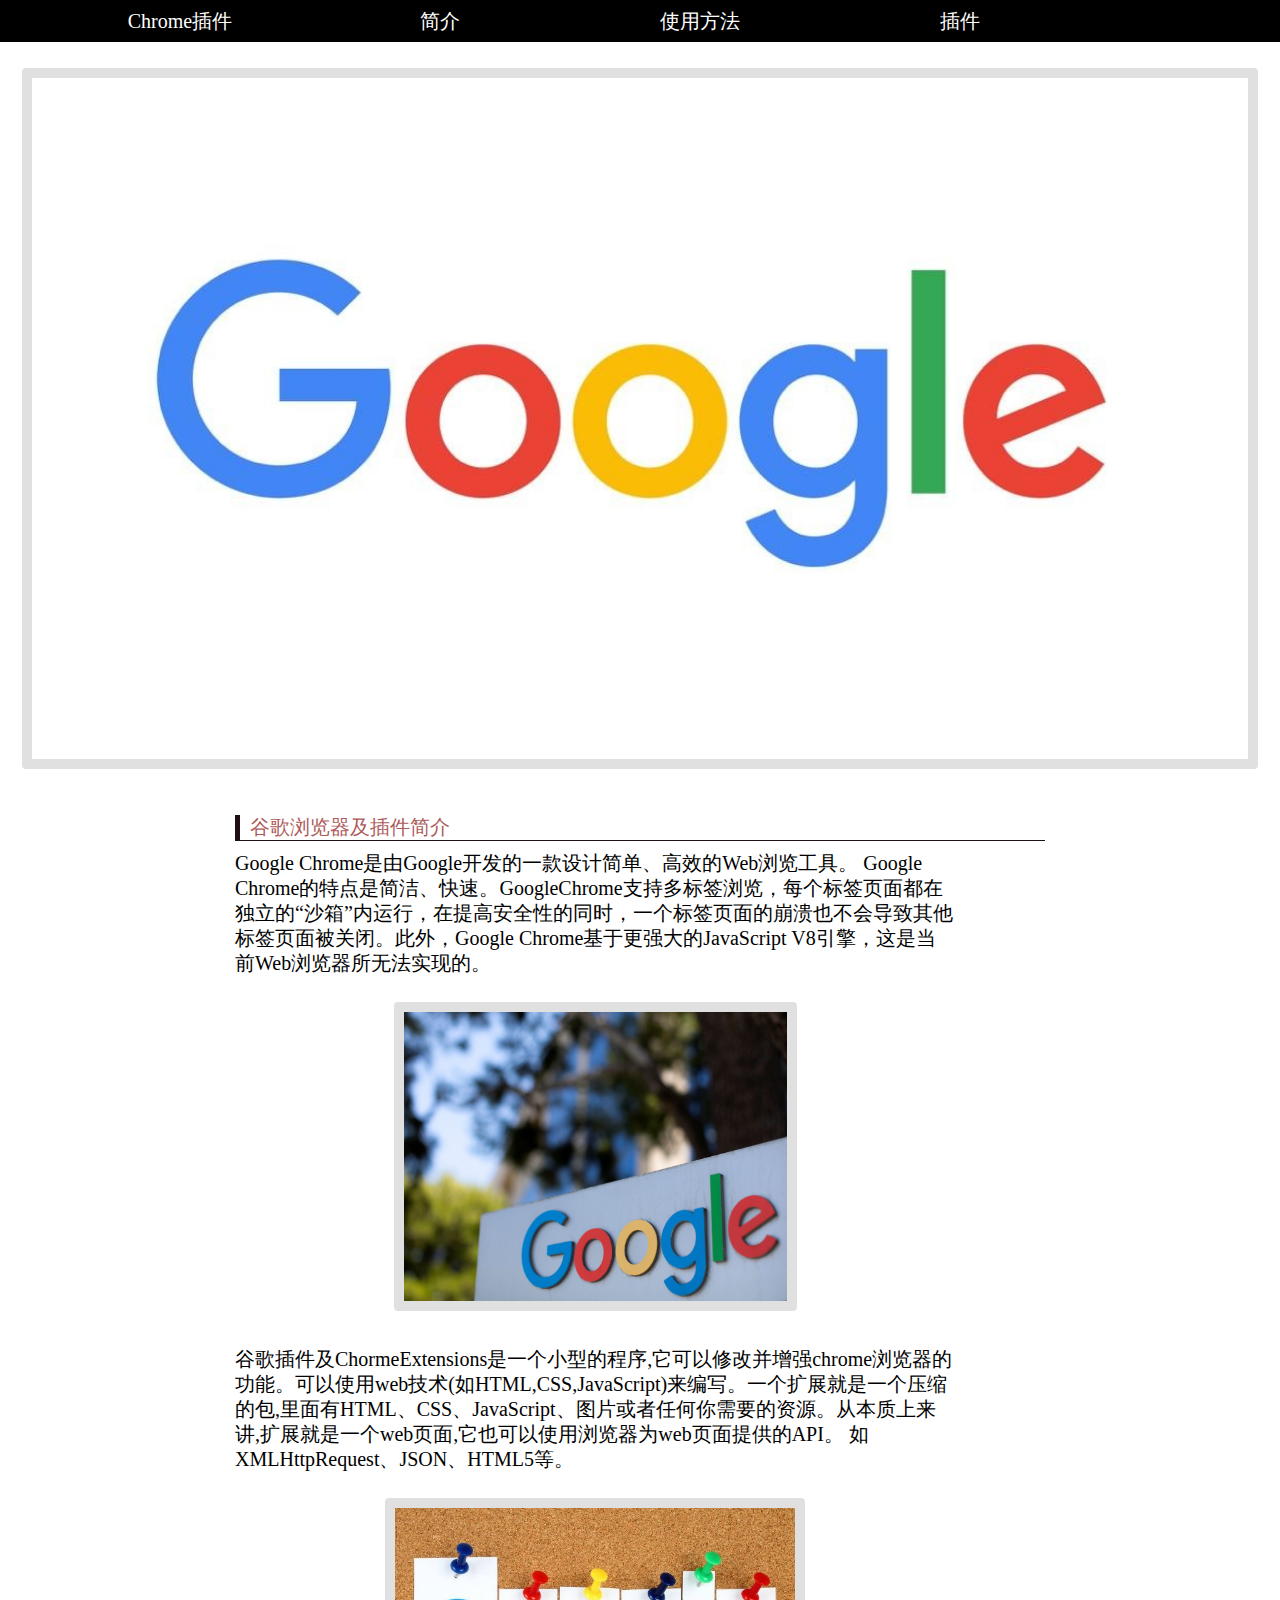
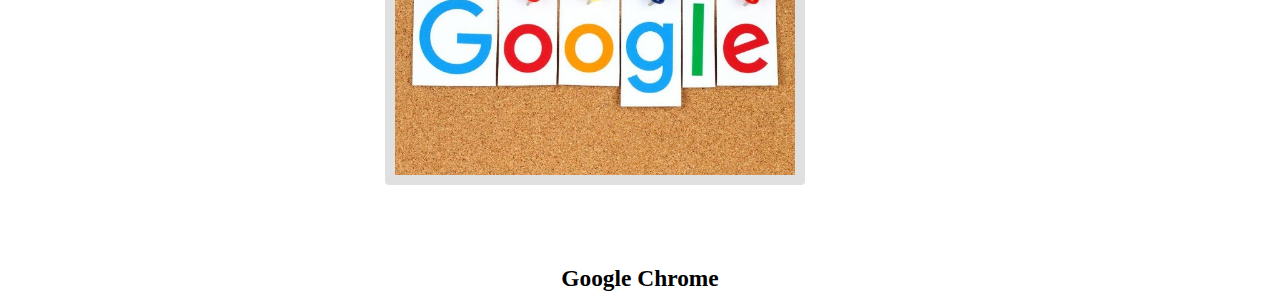
<file: index.html>
<!DOCTYPE html>
<html>

<head>
  <meta http-equiv="Content-Type" content="text/html; charset=utf-8" />
  <title>index</title>
  <link href="navigation.css" rel="stylesheet" type="text/css">
  <style type="text/css">

  </style>


<body >
  <!--<table width="100%" border="0" cellpadding="0" cellspacing="0" class="nav"> -->
  <div class="nav1">
    <ul>
      <li style="float:left"><a class="active">Chrome插件</a></li>
      <li width="100"><a href="index.html">简介</a></li>
      <li width="100"><a href="Use.html">使用方法</a></li>
      <li width="100"><a href="#">插件</a>
        <ul class="nav2">
          <li width="100"><a href="English.html">英语学习插件</a></li>
          <li width="100"><a href="Work.html">工作效率插件</a></li>
        </ul>
      </li>

    </ul>

  </div>

  <header>
    <img src="images/7.jpeg" width="100%">
</header>


  <table  border="0" align="center"  cellpadding="0" cellspacing="0" class="main">
    <tr>
      <td></td>
    </tr>
    <tr>
      <td>
        <table width="760" border="0" cellspacing="10" cellpadding="0">
          <tr>
            <td>
              <table width="800" border="0" cellspacing="10" cellpadding="0">
                <tr>
                  <td colspan="2">
                    <div class="title">谷歌浏览器及插件简介</div>
                  </td>
                </tr>
                <tr>
                  <td>
                    <style> 
                      div.container
                      {
                        width:40em;
                        border:1em 
                      }
                      div.box
                      {
                        box-sizing:border-box;
                        -moz-box-sizing:border-box; /* Firefox */
                        width:90%;
                        border:1em solid black(0, 255, 221);
                      }
                    </style>
                      </head>
<body>

<div class="container">
  <div class="box"><p>Google Chrome是由Google开发的一款设计简单、高效的Web浏览工具。
    Google
    Chrome的特点是简洁、快速。GoogleChrome支持多标签浏览，每个标签页面都在独立的“沙箱”内运行，在提高安全性的同时，一个标签页面的崩溃也不会导致其他标签页面被关闭。此外，Google
    Chrome基于更强大的JavaScript V8引擎，这是当前Web浏览器所无法实现的。</p>
  <p></p><img src="images/3.jpg" width="383" height="289" /></td></div>

<td>
</div>

</body>
                      
                    
                </tr>
                <tr>
                  <td>
                    <style> 
                      div.container
                      {
                        width:40em;
                        border:1em 
                      }
                      div.box
                      {
                        box-sizing:border-box;
                        -moz-box-sizing:border-box; /* Firefox */
                        width:90%;
                        border:1em solid black (0, 255, 221);
                      }
                    </style>
                      </head>
<body>

<div class="container">
  <div class="box"<p>
    谷歌插件及ChormeExtensions是一个小型的程序,它可以修改并增强chrome浏览器的功能。可以使用web技术(如HTML,CSS,JavaScript)来编写。一个扩展就是一个压缩的包,里面有HTML、CSS、JavaScript、图片或者任何你需要的资源。从本质上来讲,扩展就是一个web页面,它也可以使用浏览器为web页面提供的API。
    如XMLHttpRequest、JSON、HTML5等。 </p>
  <p></p><img src="images/4.jpg" width="400" /></td></div>
                    </td>
                  <td>
                    
                  </td>
                </tr>
              </table>
            </td>
          </tr>
          <tr>
            <td>&nbsp;</td>
          </tr>
        </table>
      </td>
    </tr>
  </table>
</body>
</body>
<table>
         
          <style type="text/css">

            h3 {background-color:white}
             
            </style>
             
            </head>
             
            <body>
             
            <h3><center>Google Chrome</center></h1>
             
  </body>
</html>
</file>
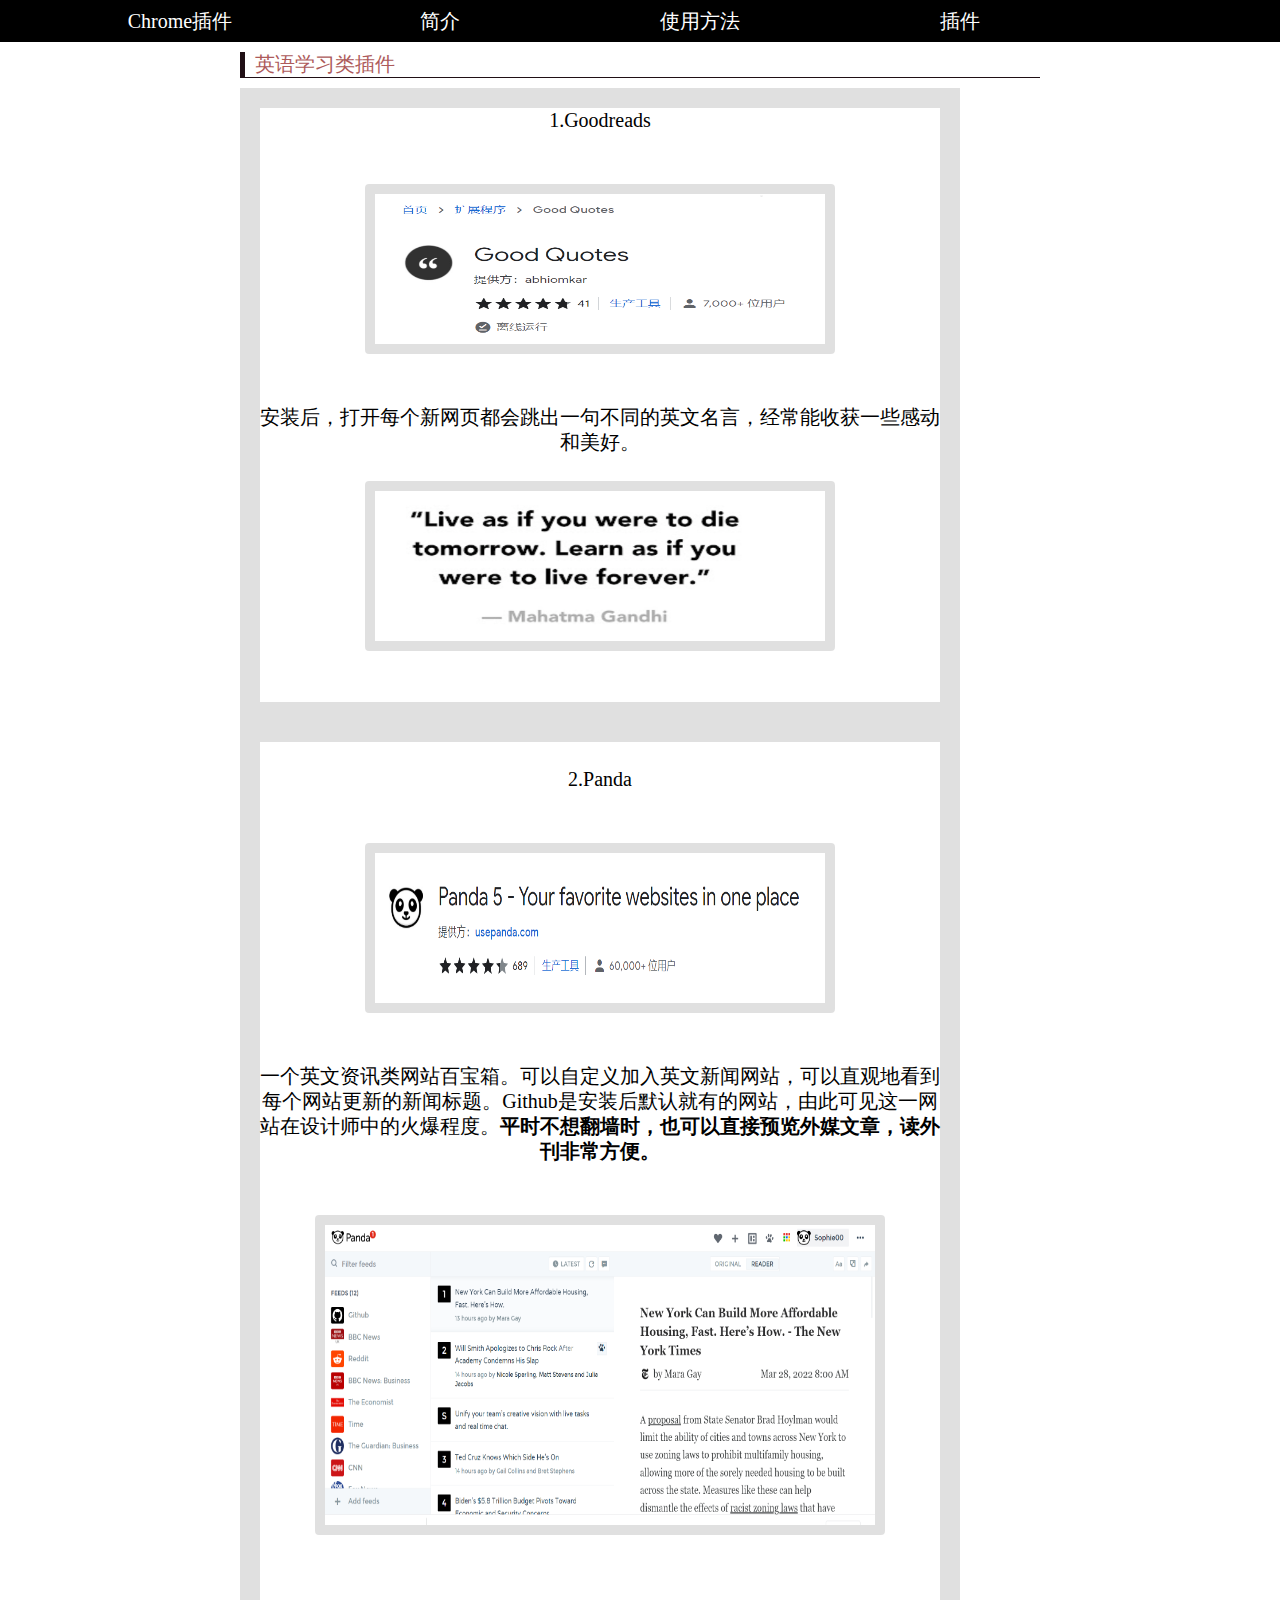
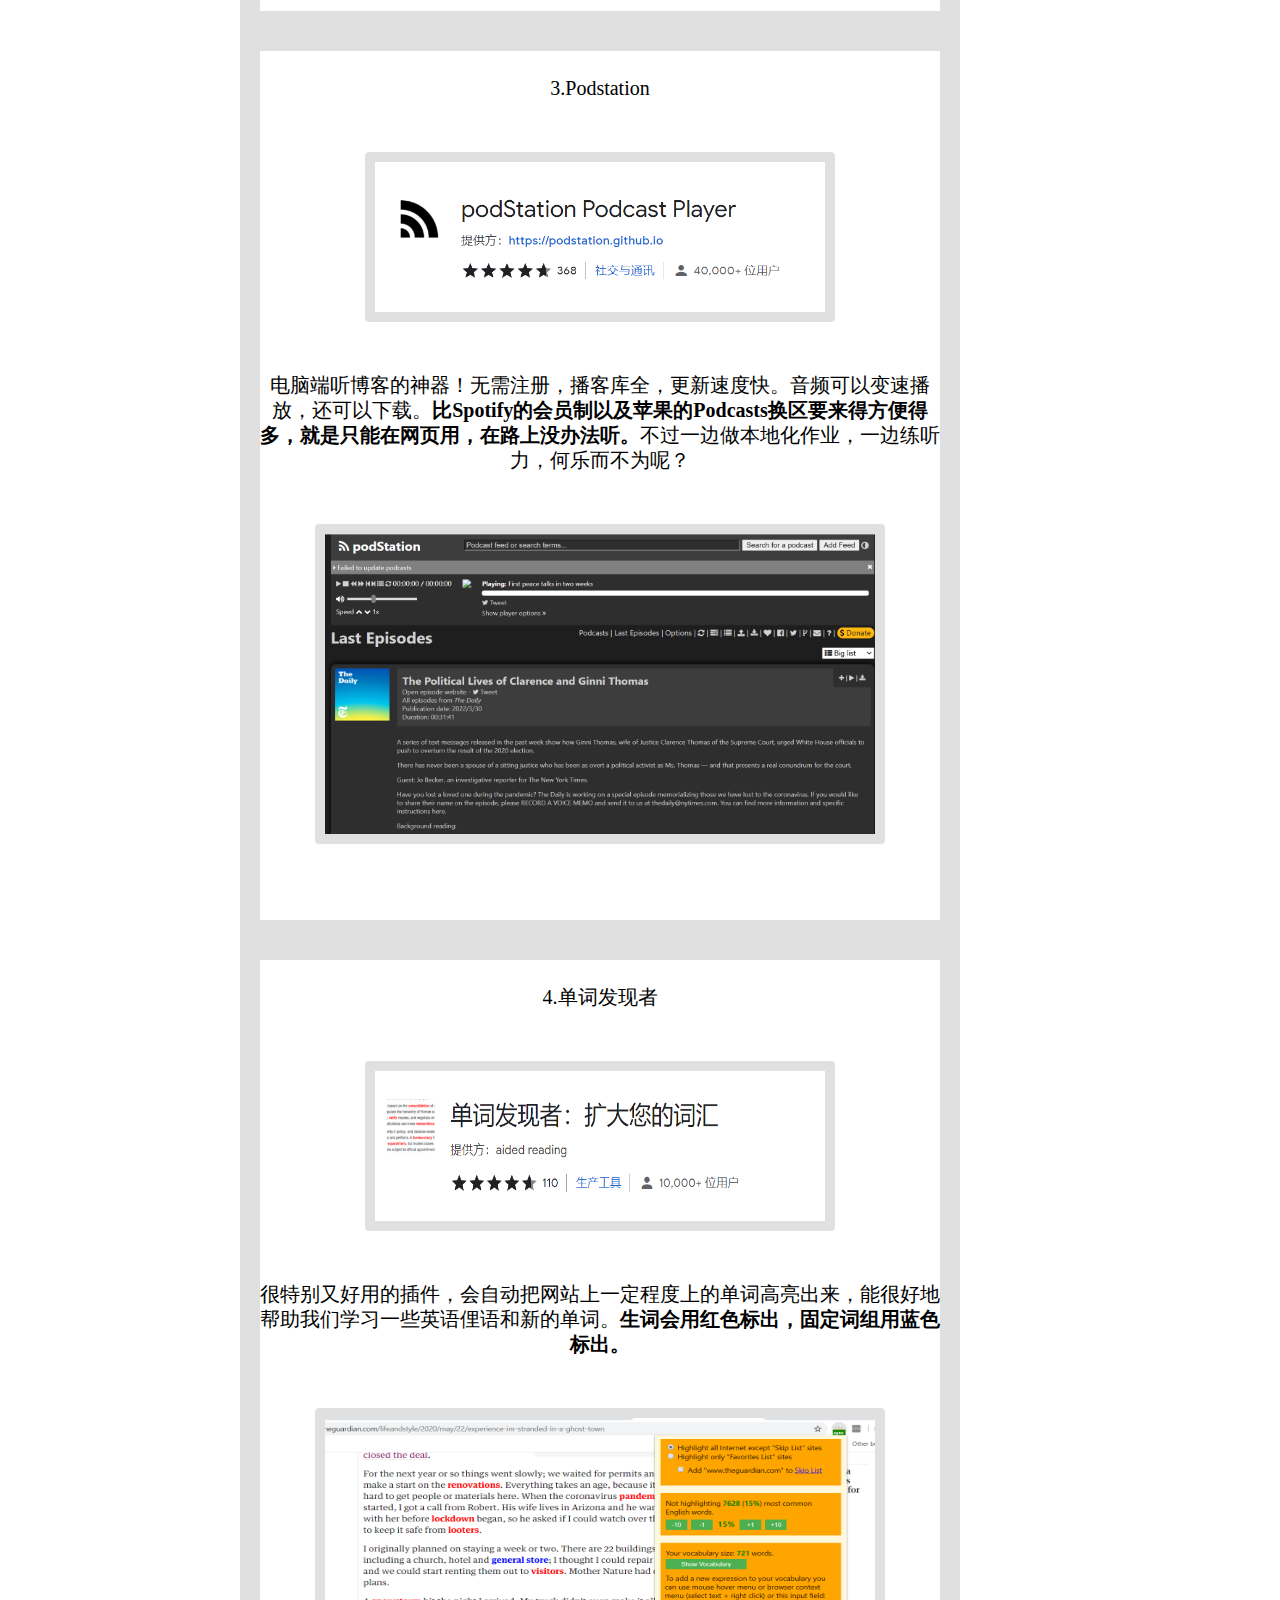
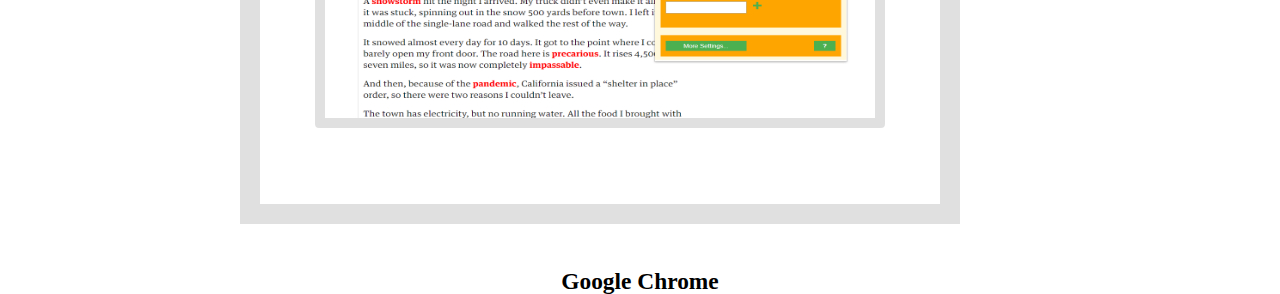
<file: English.html>
<!DOCTYPE html >
<html >
<head>
<meta http-equiv="Content-Type" content="text/html; charset=utf-8" />
<title>index</title>
<link href="navigation.css" rel="stylesheet" type="text/css" />
<style type="text/css">
 
</style>
</head>
<body>
  <div class="nav1">
    <ul>
      <li style="float:left"><a class="active">Chrome插件</a></li>
      <li width="100"><a href="index.html">简介</a></li>
      <li width="100"><a href="Use.html">使用方法</a></li>
      <li width="100"><a href="#">插件</a>
        <ul class="nav2">
          <li width="100"><a href="English.html">英语学习插件</a></li>
          <li width="100"><a href="Work.html">工作效率插件</a></li>
        </ul>
      </li>

    </ul>

  </div>

        <table  border="0" align="center" cellpadding="0" cellspacing="0" class="main">
          <tr>
            <td></td>
          </tr>
          <tr>
            <td><table width="800" border="0" cellspacing="10" cellpadding="0">
              <tr>
                <td colspan="2"><div class="title">英语学习类插件</div></td>
              </tr>
              
              <td valign="top">
              <style> 
                div.container
                {
                  width:40em;
                  border:1em 
                }
                div.box
                {
                  box-sizing:border-box;
                  -moz-box-sizing:border-box; /* Firefox */
                  width:90%;
                  border:1em solid rgb(0, 0, 0, 0.12);
                }
              </style>
                </head>
<body>

<div class="container">
<div class="box"<td valign="top"><p><center>1.Goodreads</center><br />
          
                  
  <img width="450" height="150" src="images/14.png" />&#160;<br />
  <p><center>安装后，打开每个新网页都会跳出一句不同的英文名言，经常能收获一些感动和美好。</center></p>
  <img width="450" height="150" src="images/15.png" />&#160;<br /></div>
              
  <style> 
    div.container
    {
      width:40em;
      border:1em 
    }
    div.box
    {
      box-sizing:border-box;
      -moz-box-sizing:border-box; /* Firefox */
      width:90%;
      border:1em solid rgb(0, 0, 0, 0.12);
    }
  </style>
    </head>
<body>

<div class="container">
<div class="box"</td>&#160;<center>2.Panda</center><br />
                 
  <img width="450" height="150" src="images/16.png" />&#160;<br />
  <p><center>一个英文资讯类网站百宝箱。可以自定义加入英文新闻网站，可以直观地看到每个网站更新的新闻标题。Github是安装后默认就有的网站，由此可见这一网站在设计师中的火爆程度。<strong>平时不想翻墙时，也可以直接预览外媒文章，读外刊非常方便。</strong></center></p>
  
  <br />
  <img width="550" height=300" src="images/17.png" />&#160;<br />
  <br /></div>
                  
  <style> 
    div.container
    {
      width:40em;
      border:1em 
    }
    div.box
    {
      box-sizing:border-box;
      -moz-box-sizing:border-box; /* Firefox */
      width:90%;
      border:1em solid rgb(0, 0, 0, 0.12);
    }
  </style>
    </head>
<body>

<div class="container">
<div class="box"<p>&#160;<center>3.Podstation</center></p> 
                 
  &#160;<img width="450" height="150" src="images/18.png" /><br />
  <p><center>电脑端听博客的神器！无需注册，播客库全，更新速度快。音频可以变速播放，还可以下载。<strong>比Spotify的会员制以及苹果的Podcasts换区要来得方便得多，就是只能在网页用，在路上没办法听。</strong>不过一边做本地化作业，一边练听力，何乐而不为呢？</center></p>
  <br />
  <img width="550" height=300" src="images/26.png" />&#160;<br />
  <br /></div>
                 
  <style> 
    div.container
    {
      width:40em;
      border:1em 
    }
    div.box
    {
      box-sizing:border-box;
      -moz-box-sizing:border-box; /* Firefox */
      width:90%;
      border:1em solid rgb(0, 0, 0, 0.12);
    }
  </style>
    </head>
<body>

<div class="container">
<div class="box"<p>&#160;<center>4.单词发现者</center></p>
            
                  &#160;<img width="450" height="150" src="images/28.png" /><br />
                  <p><center>很特别又好用的插件，会自动把网站上一定程度上的单词高亮出来，能很好地帮助我们学习一些英语俚语和新的单词。<strong>生词会用红色标出，固定词组用蓝色标出。</strong></center></p>
                  <br />
                  <img width="550" height=300" src="images/29.png" />&#160;<br />
                  <br /></div>
                  
          <tr>
            <td>&nbsp;</td>
          </tr>
      
        </body>
      <table>
               
        <style type="text/css">

          h3 {background-color:white}
           
          </style>
           
          </head>
           
          <body>
           
          <h3><center>Google Chrome</center></h1>
           
</body>
</html>
</file>
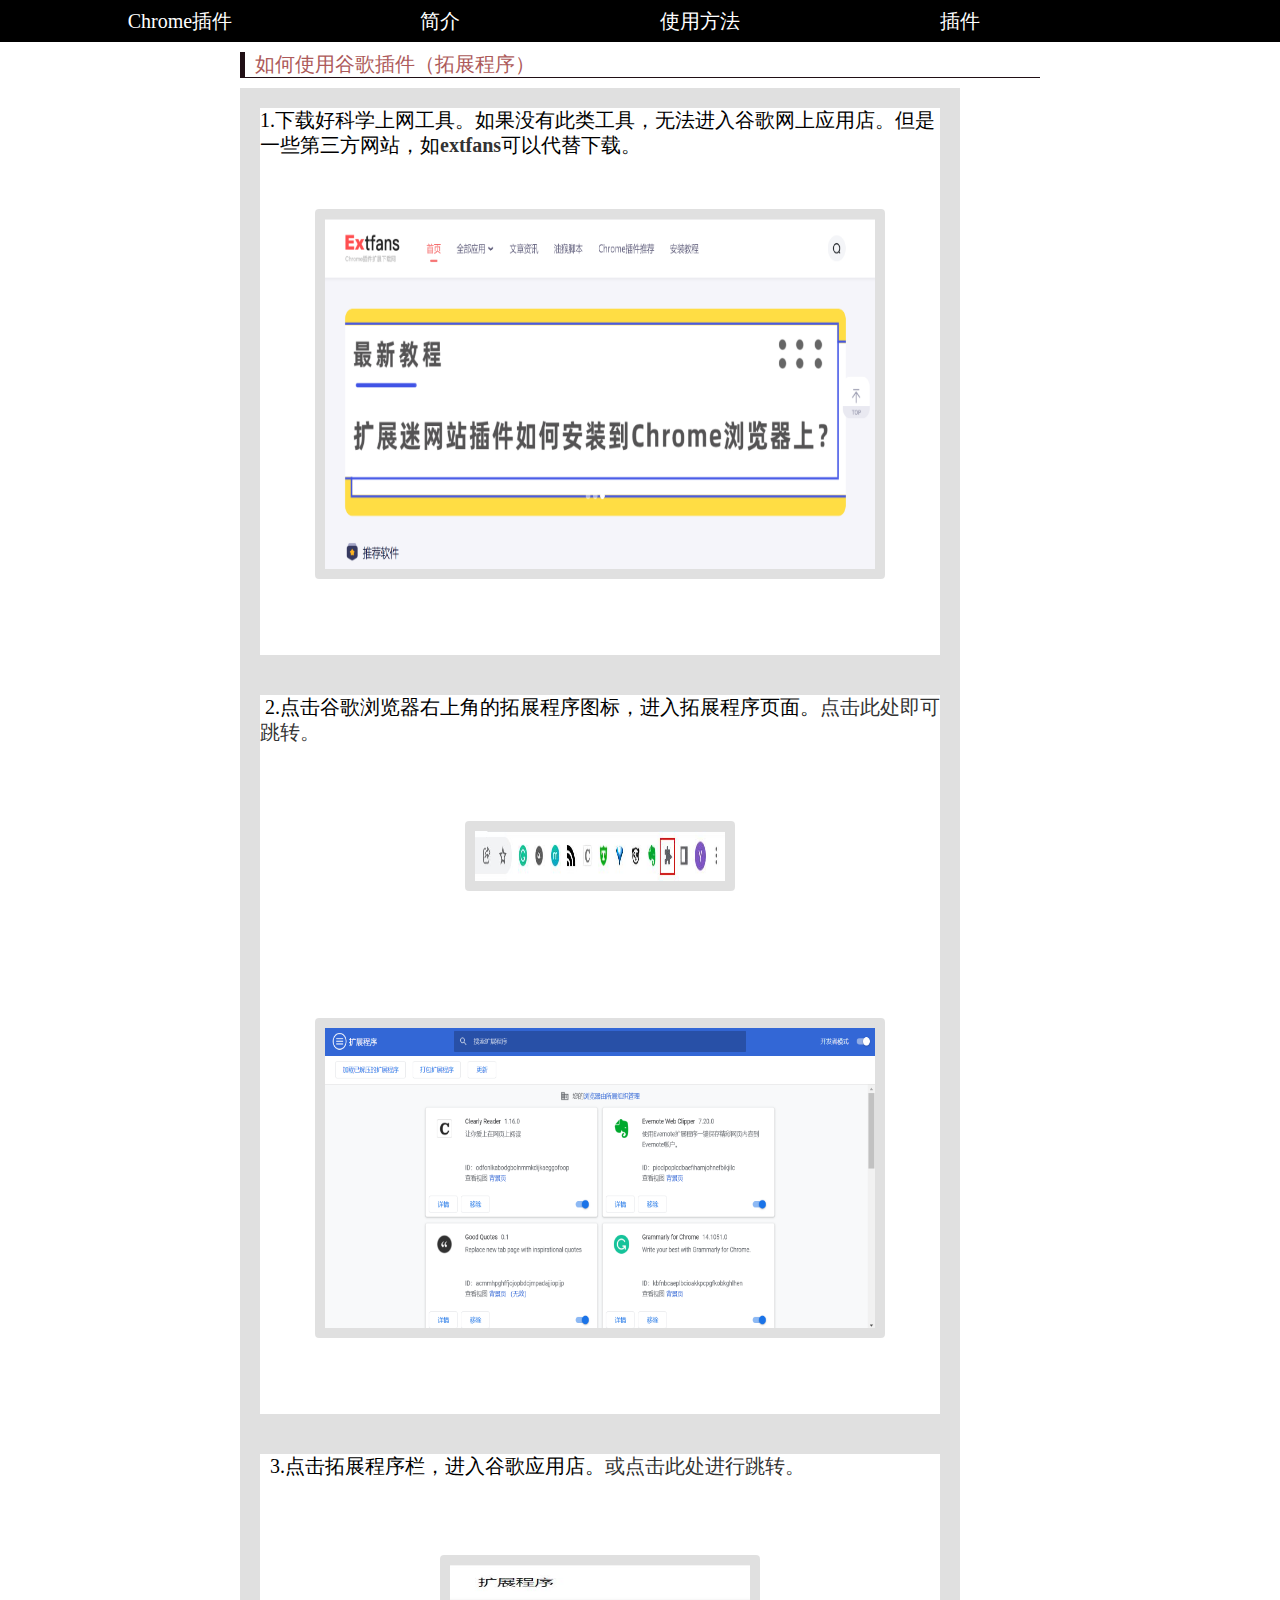
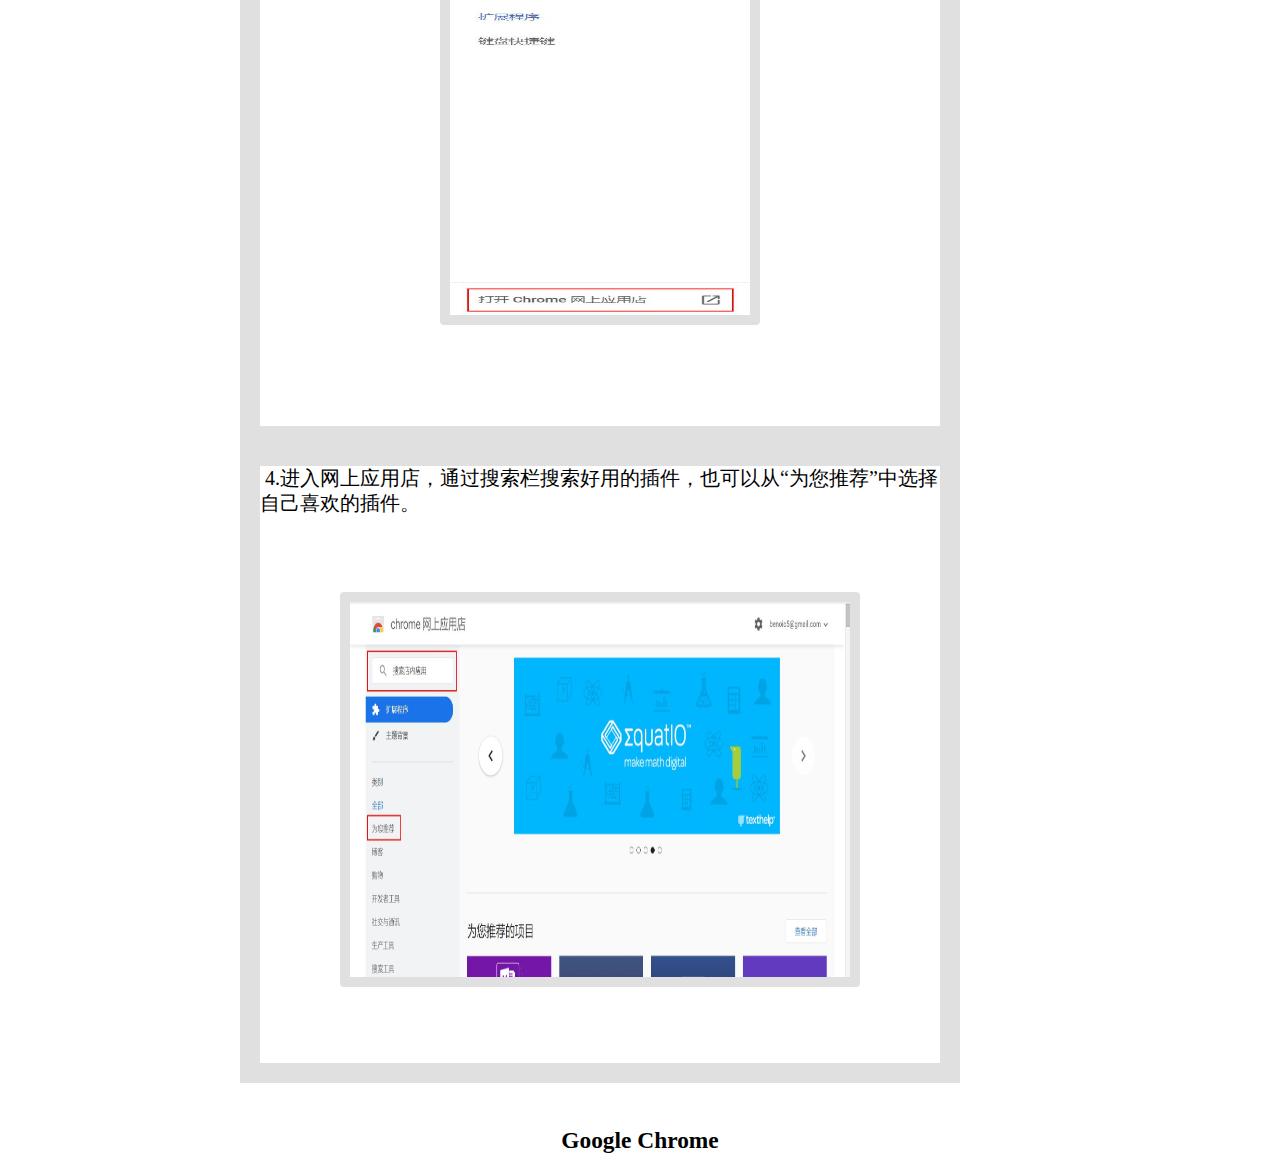
<file: Use.html>
<!DOCTYPE html >
<html >
<head>
<meta http-equiv="Content-Type" content="text/html; charset=utf-8" />
<title>index</title>
<link href="navigation.css" rel="stylesheet" type="text/css" />
<style type="text/css">
    </style>
</head>
 <body>
    
  <div class="nav1">
    <ul>
      <li style="float:left"><a class="active">Chrome插件</a></li>
      <li width="100"><a href="index.html">简介</a></li>
      <li width="100"><a href="Use.html">使用方法</a></li>
      <li width="100"><a href="#">插件</a>
        <ul class="nav2">
          <li width="100"><a href="English.html">英语学习插件</a></li>
          <li width="100"><a href="Work.html">工作效率插件</a></li>
        </ul>
      </li>

    </ul>

  </div>

        <table  border="0" align="center" cellpadding="0" cellspacing="0" class="main">
            <tr>
              <td></td>
            </tr>
            <tr>
              <td><table width="800" border="0" cellspacing="10" cellpadding="0">
                <tr>
                  <td colspan="2"><div class="title">如何使用谷歌插件（拓展程序）</div></td>
                </tr>
              
                <td valign="top">
                  <style> 
                    div.container
                    {
                      width:40em;
                      border:1em 
                    }
                    div.box
                    {
                      box-sizing:border-box;
                      -moz-box-sizing:border-box; /* Firefox */
                      width:90%;
                      border:1em solid  rgb(0, 0, 0, 0.12);
                    }
                  </style>
                    </head>
<body>

<div class="container">
<div class="box"<p>1.下载好科学上网工具。如果没有此类工具，无法进入谷歌网上应用店。但是一些第三方网站，如<a href="https://www.extfans.com/"><strong>extfans</strong></a>可以代替下载。<br />
  <br />
  <img width="550" height="350" src="images/25.png" />&#160;<br />
 <br /></div>
                  
 <style> 
  div.container
  {
    width:40em;
    border:1em 
  }
  div.box
  {
    box-sizing:border-box;
    -moz-box-sizing:border-box; /* Firefox */
    width:90%;
    border:1em solid  rgb(0, 0, 0, 0.12);
  }
</style>
  </head>
<body>

<div class="container">
<div class="box" <p>&#160;2.点击谷歌浏览器右上角的拓展程序图标，进入拓展程序页面。<a href="chrome://extensions/">点击此处即可跳转。</p></a><br />
  <br />
  <img width="250" height="50" src="images/9.jpg" />&#160;<br />
  <br />
  
  <br />
  <img width="550" height=300" src="images/10.jpg" />&#160;<br />
  <br /></div>
                   
  <style> 
    div.container
    {
      width:40em;
      border:1em 
    }
    div.box
    {
      box-sizing:border-box;
      -moz-box-sizing:border-box; /* Firefox */
      width:90%;
      border:1em solid rgb(0, 0, 0, 0.12);
    }
  </style>
    </head>
<body>

<div class="container">
<div class="box"<p> &#160; 3.点击拓展程序栏，进入谷歌应用店。<a href="https://chrome.google.com/webstore/category/extensions">或点击此处进行跳转。</p></a>
  <br />
  &#160;<img width="300" height="350" src="images/11.jpg" /><br />
  <br />
  
<p ><br /></div>
  <style> 
    div.container
    {
      width:40em;
      border:1em 
    }
    div.box
    {
      box-sizing:border-box;
      -moz-box-sizing:border-box; /* Firefox */
      width:90%;
      border:1em solid black(208, 255, 0);
    }
  </style>
    </head>
<body>

<div class="container">
<div class="box" <p>&#160;4.进入网上应用店，通过搜索栏搜索好用的插件，也可以从“为您推荐”中选择自己喜欢的插件。</p><br />
&#160; </p>
<p ><img width="500" height="375" src="images/12.jpg" /><br />
<br /></div>
                   
            <tr>
              <td>&nbsp;</td>
            </tr>
          </table>
          </body>
        </body>
        <table>
                 
          <style type="text/css">

            h3 {background-color:white}
             
            </style>
             
            </head>
             
            <body>
             
            <h3><center>Google Chrome</center></h1>
             
  </body>
</html>
</file>
<file: navigation.css>
@charset "utf-8";
body {
	background-color: white;
	font-family: "宋体";
    font-family: 'Times New Roman', Times, serif;
	font-size: 20px;
	line-height: 25px;
	color: black;
    }
    
  
img {
    animation: colorize 2s cubic-bezier(0, 0, .78, .36) 1;
    background: transparent;
    border: 10px solid rgb(0, 0, 0, 0.12);
    border-radius: 4px;
    display: block;
    margin: 1.3em auto;
    max-width: 95%
}


    .main {
        margin:0 auto ;
        color: black(247, 244, 244);
        opacity:1
    }
    
    a {
        font-size: 20px;
        font-family: "微软雅黑";
    }
    a:link {
        color: #333;
        text-decoration: none;
    }
    a:visited {
        text-decoration: none;
        color: #333;
    }
    a:hover {
        text-decoration: none;
        color: rgb(172, 27, 27);
        
    }
    a:active {
        text-decoration: none;
        color: #333;
        
        
        
    }
    .title {
        border-bottom-width: 1px;
        border-bottom-style: solid;
        border-bottom-color: #200F15;
        border-left-width: 5px;
        border-left-style: solid;
        border-left-color: #200F15;
        padding-left: 10px;
        color: #AD5A5A;
    }
    
    .nav1 ul::after {     
        content: '';
        display: inline-block;
        clear: both;
    }
    .nav1 ul li {
        float: left;         
        text-align: center;  
        height: 40px;
        line-height: 40px;  
        width: 250px;        
    }
    .nav1 li{
        list-style-type: none;
        
    }
    .active {
        background-color: #4CAF50;
    }
   

    *{
        margin: 0;

        padding: 0;

    }

    a{
        text-decoration: none;

    }

    li{
        list-style: none;

    }

    .nav1{        
        background: black;
        border: 1px solid #000;

    }
    .nav1 ul {
        display: table;		 
        margin: 0 auto;      
        border: 0px solid #f00;
    }

    .nav1 li{
        float: left;           

        margin-right: 10px;

        position: relative;

    }

    .nav1 li a{
        display: block;

        height: 40px;

        width: 120px;

        text-align: center;

        background-color: black;

        line-height: 40px;         

        color: #fff;

    } 

    .nav1 li:hover .nav2{
        display: block;           

    }

    .nav1 li  a:hover{
        background-color:lightcoral;

    }

    .nav1 li .nav2{
        display: none;

        position: absolute;

        top: 40px;

        left: 0;

    }
    #footer {

        height:300px;
        
            padding: 30px 0;
        
            background:#333;
        
            border-top: 3px solid #df0d0d;
        
        margin:0;
        
        }
    #foot-img {

            float: right;
        
        margin:0 50px 0 0;
        
        }
        
    #foot-img img {
        
            width: 250px;
        
            height: 250px;
        
        }
</file>
